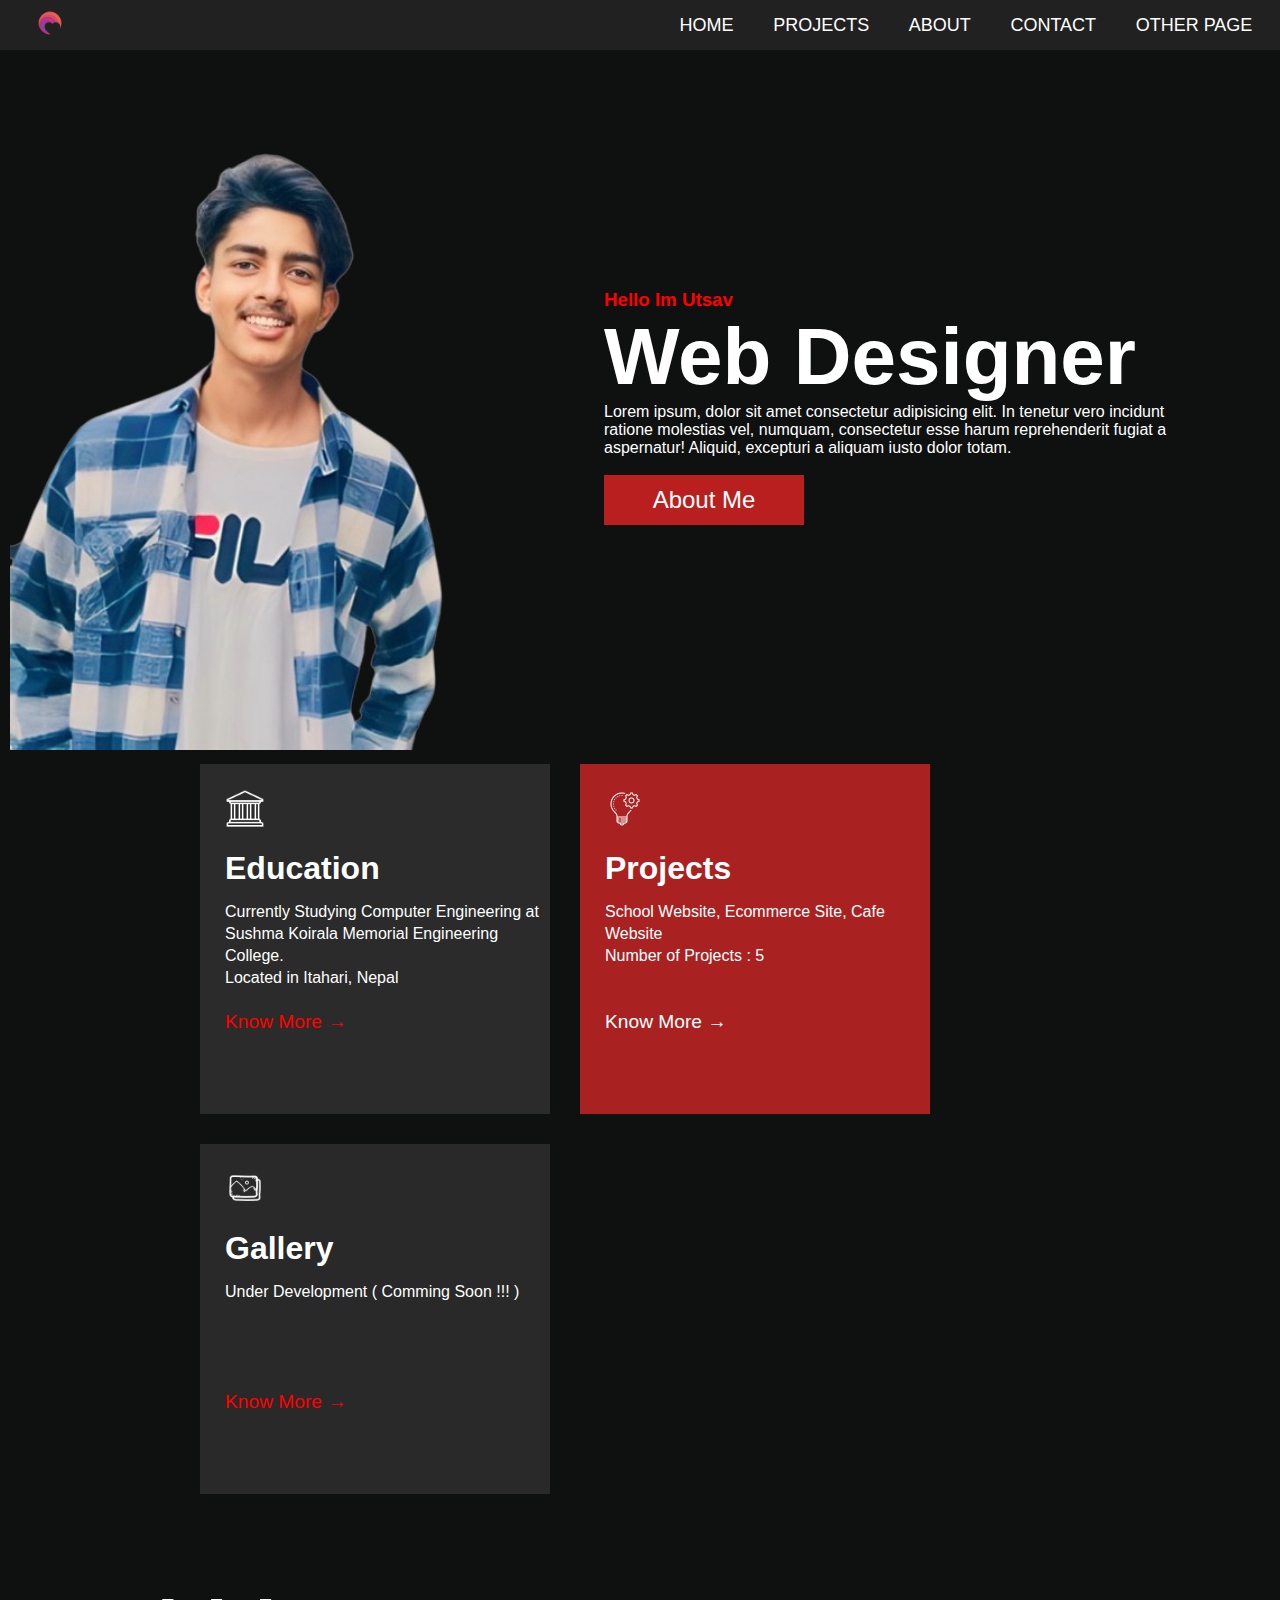
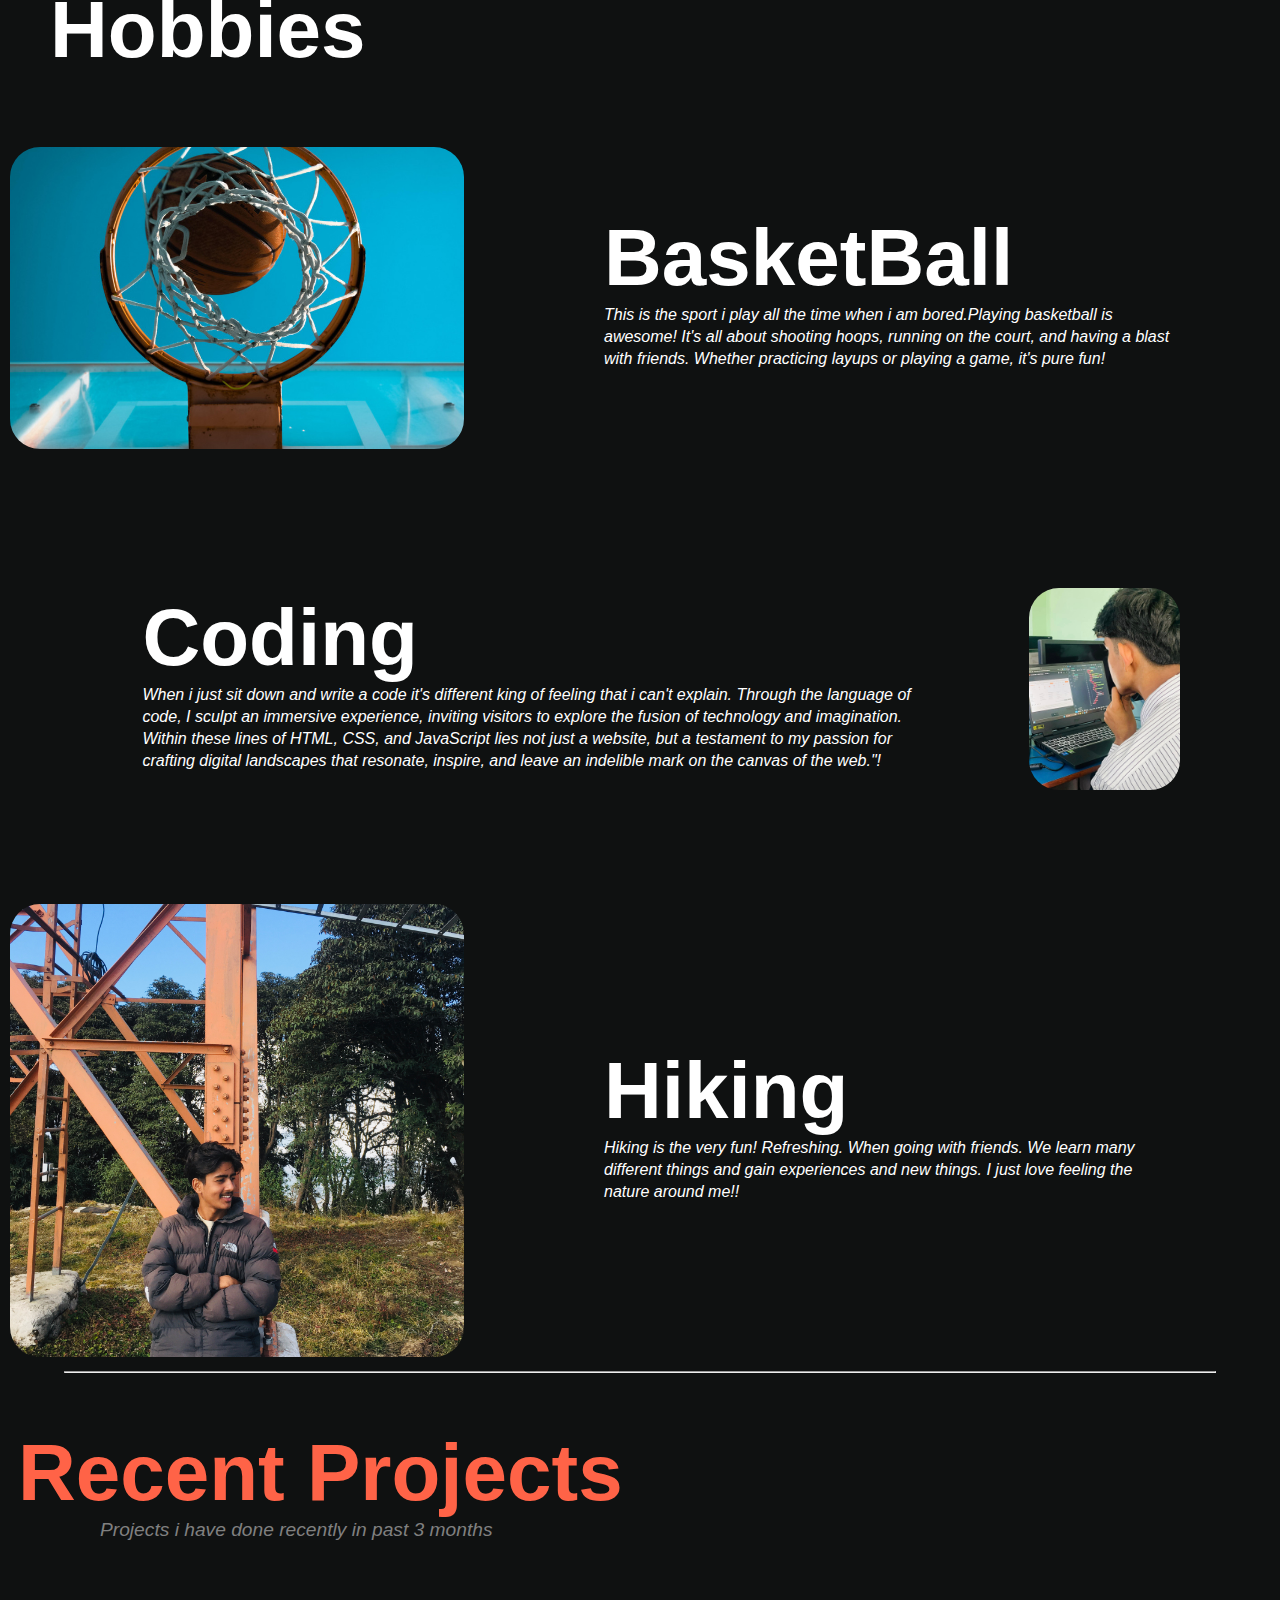
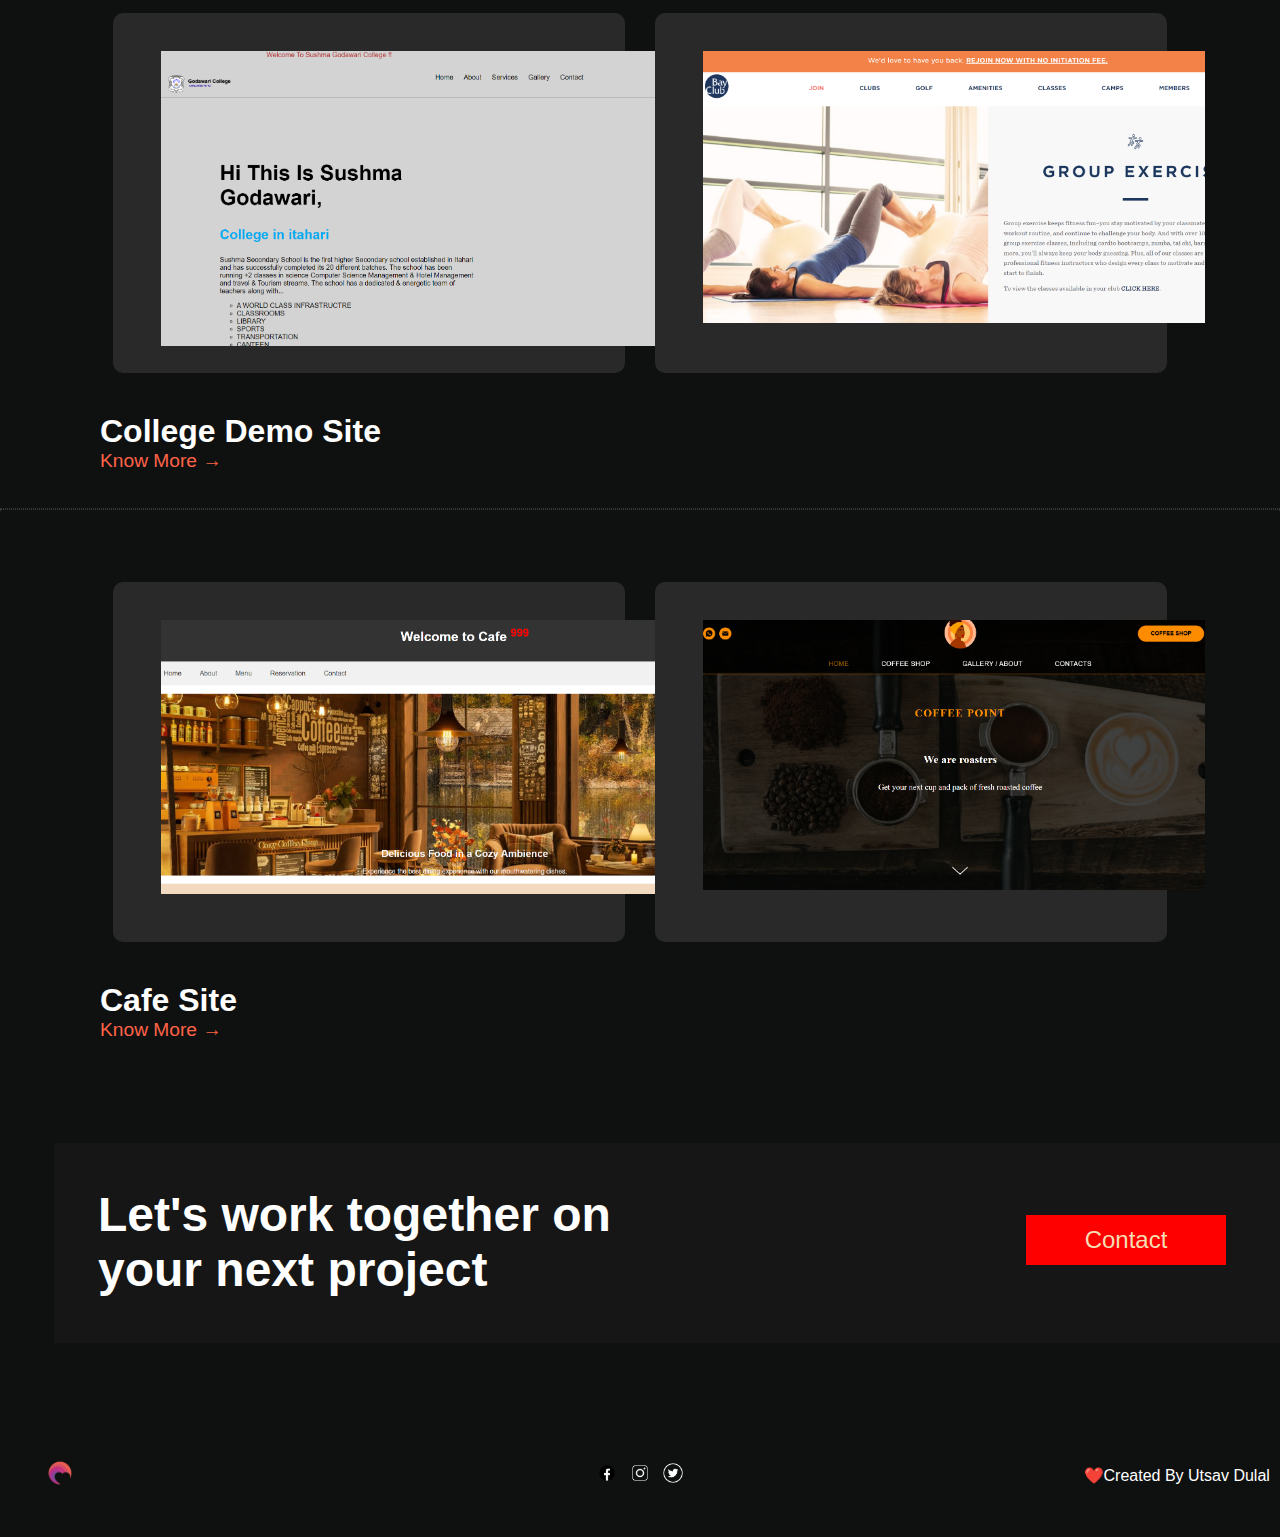
<file: index.html>
<!DOCTYPE html>
<html lang="en">

<head>
  <meta charset="UTF-8" />
  <meta name="viewport" content="width=device-width, initial-scale=1.0" />
  <title>Portfolio</title>
  <link rel="stylesheet" href="style.css" />
  <link rel="stylesheet" href="https://cdnjs.cloudflare.com/ajax/libs/font-awesome/6.5.1/css/all.min.css"
    integrity="sha512-DTOQO9RWCH3ppGqcWaEA1BIZOC6xxalwEsw9c2QQeAIftl+Vegovlnee1c9QX4TctnWMn13TZye+giMm8e2LwA=="
    crossorigin="anonymous" referrerpolicy="no-referrer" />
</head>

<body>
  <header>
    <div class="head-logo">
      <figure>
        <!-- <img src="logo-removebg.png" alt="logo.jpg" /> -->
        <a href="#"><img src="logo-removebg.png" alt="logo"></a>
      </figure>
    </div>

    <div class="navigation">
      <nav>
        <ul>
          <a style="text-decoration: none; color: white;" href="#">
            <li>HOME</li>
          </a>
          <a style="text-decoration: none; color: white;" href="#projects">
            <li>PROJECTS</li>
          </a>
          <li>ABOUT</li>
          <a style="text-decoration: none; color: white;" href="#con">
            <li>CONTACT</li>
          </a>
          <li>Other Page</li>
        </ul>
      </nav>
    </div>
  </header>

  <div class="container">
    <div class="leftchild">


      <img src="myimage.png" alt="error" width="100%" height="100%" />

    </div>

    <div class="rightchild">
      <article>
        <h3 style="color: red">Hello Im Utsav</h3>
        <h1>Web Designer</h1>
        <p>
          Lorem ipsum, dolor sit amet consectetur adipisicing elit. In tenetur
          vero incidunt ratione molestias vel, numquam, consectetur esse harum
          reprehenderit fugiat a aspernatur! Aliquid, excepturi a aliquam
          iusto dolor totam.
        </p><br>
        <button>About Me</button>
      </article>
    </div>
  </div>

  <!-- <br><br><br><br><br><br> -->

  <div class="sections">
    <div class="sec1"">
        <article>
          <figure>
            <a href=" #"><img src="college.png" alt="college.png"></a>
      </figure>

      <br>
      <h3>Education</h3><br>
      <p>
        <li>Currently Studying Computer Engineering at Sushma Koirala Memorial Engineering College.</li>
        <li> Located in Itahari, Nepal</li>
      </p>
      <br>
      <a style="text-decoration: none; color: red; font-size: 1.2em; " href="#">Know More <span>&#8594;</span></a>
      </article>
    </div>

    <div class="sec2" id="projects">
      <article>
        <figure>
          <a href="#"><img src="projects.png" alt="project.png"></a>
        </figure>
        <br>
        <h3>Projects </h3>
        <br>
        <p>
          <li>School Website, Ecommerce Site, Cafe Website</li>
          <li>Number of Projects : 5</li>
        </p>
        <br><br>
        <a style="text-decoration: none; color: white; font-size: 1.2em; " href="#">Know More <span>&#8594;</span></a>
      </article>
    </div>

    <div class="sec3">
      <article>
        <figure>
          <a href="#"><img src="gallery.png" alt="gallery.png"></a>
        </figure>
        <br>
        <h3>Gallery</h3><br>
        <p>Under Development ( Comming Soon !!! ) </p>
        <br><br><br><br>
        <a style="text-decoration: none; color: red; font-size: 1.2em;" href="#">Know More <span>&#8594;</span></a>
        <br>
      </article>
    </div>
  </div>
  <br><br><br><br><br>


  <h1 style="font-size: 5em; padding-left: 50px;">Hobbies</h1>

  <br><br>
  <div class="container">

    <div class="leftchild">


      <img style="border-radius: 30px;" src="basket.jpg" alt="error" width="100%" height="100%" />

    </div>

    <div class="rightchild">
      <article class="uttu">
        <!-- <h3 style="color: red">Hello Im Utsav</h3> -->
        <h1 style="font-size: 5em ">BasketBall</h1>
        <p style="line-height: 22px;">
          <i> This is the sport i play all the time when i am bored.Playing basketball is awesome! It's all about
            shooting hoops, running on the court, and having a blast with friends. Whether practicing layups or playing
            a game, it's pure fun! </i>
        </p><br>

      </article>
    </div>
  </div>




  <div class="container">
    <div class="leftchild"></div>
    <article class="egg">
      <!-- <h3 style="color: red">Hello Im Utsav</h3> -->
      <h1 style="font-size: 5em">Coding</h1>
      <p style="line-height: 22px;">
        <i> When i just sit down and write a code it's different king of feeling that i can't explain. Through the
          language of code, I sculpt an immersive experience, inviting visitors to explore the fusion of technology and
          imagination. Within these lines of HTML, CSS, and JavaScript lies not just a website, but a testament to my
          passion for crafting digital landscapes that resonate, inspire, and leave an indelible mark on the canvas of
          the web."! </i>
      </p><br>

    </article>


    <div class="rightchild">



      <img style="border-radius: 30px;" src="coding.jpg" alt="error" width="100%" height="100%" />

    </div>


  </div>
  </div>



  <div class="container">

    <div class="leftchild">


      <img style="border-radius: 30px;" src="tower.JPG" alt="error" width="100%" height="100%" />

    </div>

    <div class="rightchild">
      <article class="chicks">
        <!-- <h3 style="color: red">Hello Im Utsav</h3> -->
        <h1 style="font-size: 5em ">Hiking</h1>
        <p style="line-height: 22px;">
          <i> Hiking is the very fun! Refreshing. When going with friends. We learn many different things and gain
            experiences and new things. I just love feeling the nature around me!!</i>
        </p><br>

      </article>
    </div>
  </div>
  <center style="border-color: yellow;">
    <hr width="90%">
  </center>

  <br><br><br>
  <article class="pro">
    <h1 style="font-size: 5em; padding-left: 18px; color: tomato;">Recent Projects</h1>
    <p style="font-size: 1.2em; padding-left: 100px; color: gray;"><i> Projects i have done recently in past 3
        months</i></p>
    <br><br><br><br>
  </article>

  <div class="maindiv">
    <div class="maindiv1">
      <figure>
        <img src="sushma.png" alt="sushma.png">
      </figure>
    </div>

    <div class="maindiv2">
      <figure>
        <img src="gym.png" alt="gum">
      </figure>
    </div>
  </div>
  <h1 style="padding-left: 100px;">College Demo Site</h1>
  <a style="text-decoration: none; color: tomato; font-size: 1.2em; padding-left: 100px;" href="#">Know More
    <span>&#8594;</span></a>
  <br><br><br>
  <hr style="border: dotted 1px; color: #373a37;"><br><br><br>
  <br>

  <div class="maindiv">

    <div class="maindiv1">
      <figure>
        <img src="cafesite.png" alt="gym.png">
      </figure>
    </div>
    <div class="maindiv2">
      <figure>
        <img src="restront.png" alt="cafe">
      </figure>
    </div>
  </div>
  <div style="display: flex;">
    <article>
      <h1 style="padding-left: 100px;">Cafe Site</h1>
      <a style="text-decoration: none; color: tomato; font-size: 1.2em; padding-left: 100px;" href="#">Know More
        <span>&#8594;</span></a>

    </article>

  </div><br><br>
  <!-- <hr style="border: dotted 1px;"> -->
  <br><br>

  <div class="contact">
    <div class="contact1">
      <article>
        <h1>Let's work together on <br> your next project</h1>
      </article>
    </div>
    <div class="contact2" id="con">
      <article>

        <a href="tel:9863627365"><button>Contact</button></a>
      </article>
    </div>
  </div>

  <footer>
    <div>
      <figure class="foot-logo">
        <!-- <img src="logo-removebg.png" alt="logo.jpg" /> -->
        <a href="#"> <img src="logo-removebg.png" alt="logo"></a>
      </figure>
    </div>

    <div class="mouse">
      <figure>
        <a href="https://www.facebook.com/utsavdulal01" target="_blank"><img src="facebook.png" alt="facebook_logo"></a>
        &nbsp;
        <a href="https://www.instagram.com/utsav_dulal10/" target="_blank"><img src="instagram.png"
            alt="instagram_logo"></a>
        &nbsp;
        <a href="https://twitter.com/dulal_utsav" target="_blank"><img src="twitter.png" alt="twitter_logo"></a>
      </figure>
    </div>

    <div class="fooot-3" align="right">
      <p>❤️Created By Utsav Dulal</p>
    </div>
  </footer>
</body>

</html>
</file>
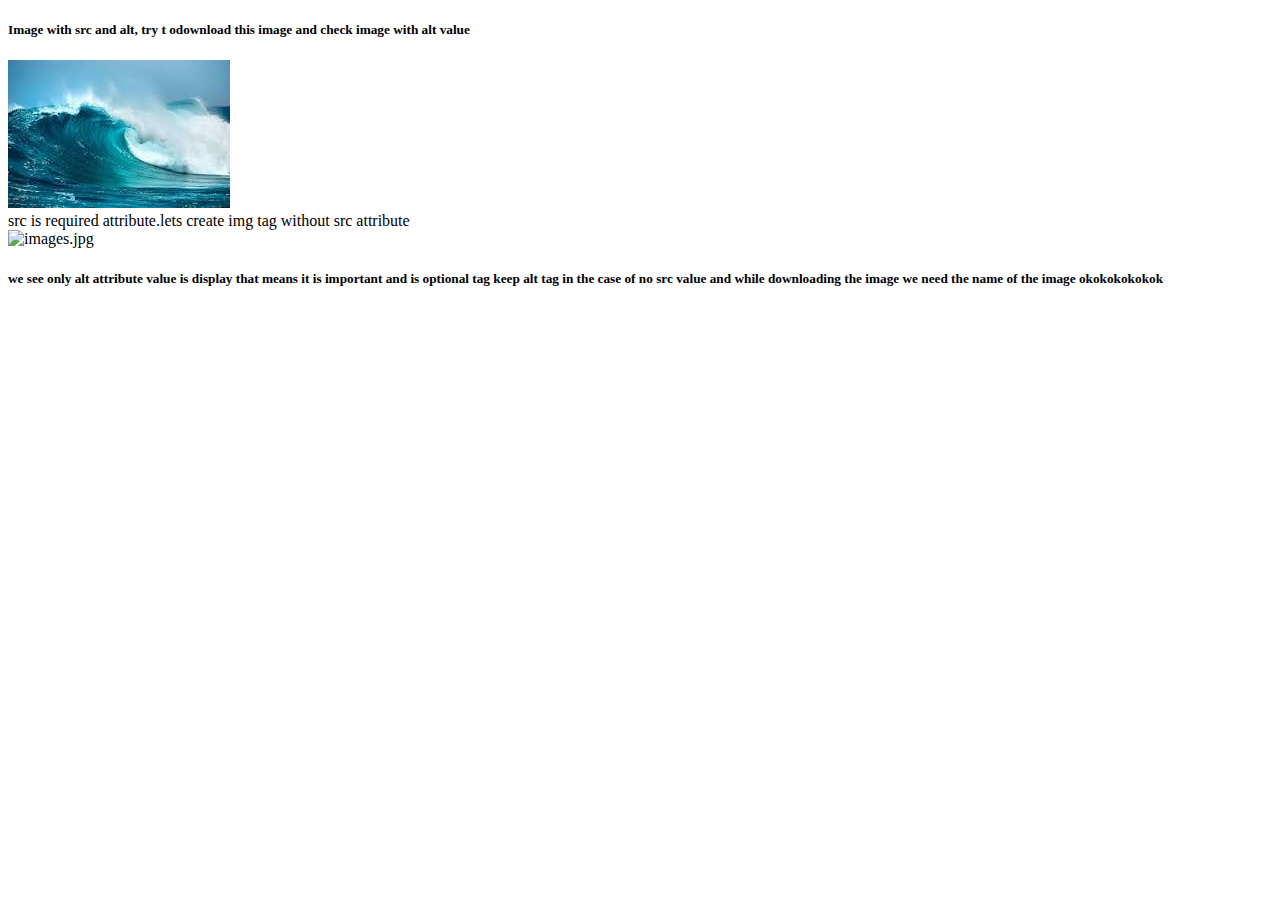
<file: head.html>
<!DOCTYPE html>
<html lang="en">
  <head>
    <meta charset="UTF-8" />
    <meta name="viewport" content="width=device-width, initial-scale=1.0" />
    <title>Document</title>
  </head>
  <body></body>
</html>
<!DOCTYPE html>
<html lang="en">
  <head>
    <meta charset="UTF-8" />
    <meta name="viewport" content="width=device-width, initial-scale=1.0" />
    <title>portfolio</title>
  </head>
  <body>
    <h5>
      Image with src and alt, try t odownload this image and check image with
      alt value
    </h5>
    <img src="images.jpg" alt="image" />
    <br />
    <span
      >src is required attribute.lets create img tag without src attribute</span
    >
    <br />
    <img alt="images.jpg" />
    <h5>
      we see only alt attribute value is display that means it is important and
      is optional tag keep alt tag in the case of no src value and while
      downloading the image we need the name of the image okokokokokok
    </h5>
  </body>
</html>
</file>
<file: style.css>
* {
  margin: 0;
  padding: 0;
  box-sizing: border-box;
}

li {
  list-style-type: none;
}

body {
  background-color: #0f1111;
  color: white;
  font-family: sans-serif;
  text-align: left;
}

header {
  position: sticky;
  top: 0;
  width: 100%;
  background-color: rgb(34, 33, 33);
  height: 50px;
}

.head-logo {
  width: 50%;
  align-items: left;
  padding: 0px;
  margin: 0px;
}

figure img {
  width: 100px;
}

.navigation {
  width: 50%;
}

header {
  display: flex;

  align-items: center;
}

.navigation nav ul {
  display: flex;
  justify-content: flex-end;
  justify-content: space-evenly;
  font-size: large;
}

.navigation nav ul li {
  padding-left: 12px;
  text-transform: uppercase;
}

.foot-logo {
  width: 50%;
  align-items: left;
}

.container {
  display: flex;
  align-items: center;
  padding: 10px;
  /*border: 1px solid red;*/
}

.container .leftchild img {
  width: 90%;

  object-fit: cover;
  align-items: end;
  /* border: 2px solid white; */
}

.rightchild h1 {
  font-size: 5em;
}

.container .rightchild button {
  cursor: pointer;
  background-color: rgb(185, 31, 31);
  height: 50px;
  width: 200px;
  color: white;
  font-size: 1.5em;
  border: none;
}

.rightchild button:hover {
  color: black;
  background-color: white;
}

.container .leftchild {
  width: 40%;
  /* border: 1px solid red;*/
}

.container .rightchild {
  width: 60%;
  /* border: 1px solid red;*/
  align-items: center;
  padding: 90px;
}

.sections img {
  width: 40px;
}

.sections {
  width: 100%;
  /* border: 1px solid red; */
  display: flex;
  flex-wrap: wrap;
  grid-gap: 30px;
  padding-left: 200px;
  line-height: 22px;
}

.sections h3 {
  font-size: 2em;
}

.sections>div {
  height: 350px;
  width: 350px;
  padding-left: 25px;
  padding-top: 25px;
  align-items: center;
}

.sections :hover {
  background-color: orange;
  color: black;
}

.sec1 {
  /* border: 1px solid red; */

  align-items: center;
  background-color: #2a2b2a;
}

.sections .sec1 li {
  list-style-type: none;
}

.sec2 {
  /* border: 1px solid red; */

  align-items: center;
  background-color: rgb(169, 33, 33);
}

.sec3 {
  /* border: 1px solid red; */
  background-color: #282928;
  align-items: center;
}

/* .five_divs {
  width: 100%;
  height: 120px;
  display: flex;
  flex-wrap: wrap;
  border: 1px solid red;
  padding: 0;
  text-align: center;
  grid-gap: 20px;
} */

/* .five_divs h3 {
  font-size: 3em;
  color: red;
}

.five_divs> {
  display: flex;
  flex-wrap: wrap;
  height: 350px;
  width: 350px;
  padding-left: 25px;
  padding-top: 25px;
}

.div_1 {
  height: 100px;
  width: 30%;
  border: 1px solid red;
}

.div_2 {
  height: 100px;
  width: 30%;
  border: 1px solid red;
}

.div_3 {
  height: 100px;
  width: 30%;
  border: 1px solid red;
} */

/* .two_divs {
  width: 100%;
  height: 100px;
  display: flex;
  flex-wrap: wrap;
  border: 1px solid red;
  padding: 0;
  text-align: center;
  justify-content: end;
  grid-gap: 20px;
  padding-right: 100px;
}

.two_divs h3 {
  font-size: 3em;
  columns: red;
}

.two_divs>div {
  height: 100px;
  width: 30%;
}

.div_4 {
  height: 100px;
  width: 30%;
  /* border: 1px solid red; */
/* } */

/* .div_5 {
  height: 100px;
  width: 30%;
  /* border: 1px solid red; */
/* } */ 

.hobby {
  width: 100%;
  height: 400px;
  /* border: 1px solid red; */
  display: flex;

  object-fit: cover;
}

.hobby1 {
  width: 48%;
  border: 1px solid rebeccapurple;
  display: flex;
  flex-wrap: wrap;
  padding-top: 30px;
  padding-left: 30px;
}

.hobby2 {
  width: 40%;
  /* border: 1px solid red; */
}

.hobby .hobby2 img {
  width: 100%;
  height: 100%;
  object-fit: cover;
  align-items: end;
}

.maindiv {
  /* border: 1px solid red; */
  width: 100%;
  height: 400px;
  display: flex;
  /* justify-content: space-evenly; */
  justify-content: center;
  gap: 30px;
  /* padding-top: 36px; */
}

.maindiv1 {
  /* border: 1px solid red; */
  width: 40%;
  height: 90%;
  /* padding-top: 20px; */
  background-color: #282928;
  border-radius: 10px;
}

.maindiv1 img {
  width: 550px;
  padding-top: 38px;
  padding-left: 48px;
}

.maindiv2 {
  /* border: 1px solid red; */
  width: 40%;
  height: 90%;
  background-color: #282928;
  border-radius: 10px;
}

.maindiv2 img {
  width: 550px;
  padding-top: 38px;
  padding-left: 48px;
}

.contact {
  /* border: 1px solid rebeccapurple; */
  width: 100%;
  height: 300px;
  display: flex;
  padding-top: 30px;
}

.contact1 {
  /* border: 1px solid red; */
  width: 50%;
  height: 200px;
  padding-left: 44px;
  padding-top: 44px;
  background-color: #151615;
  margin-left: 54px;
}

.contact1 h1 {
  font-size: 3em;
}

.contact2 {
  /* border: 1px solid red; */
  width: 50%;
  height: 200px;
  margin-right: 5 3px;
  background-color: #151615;
  padding-top: 72px;
  padding-left: 92px;
  text-align: right;
  padding-right: 54px;
}

.contact2 button {
  cursor: pointer;
  background-color: red;
  height: 50px;
  width: 200px;
  color: wheat;
  font-size: 1.5em;
  border: none;
}

.contact2 button:hover {
  color: black;
  background-color: white;
}

footer {
  display: flex;
  flex-wrap: wrap;
  padding: 10px;
  align-items: center;
}

footer>div {
  width: 33.33%;
}

.foot-3 {
  text-align: right;
}

.mouse {
  text-align: center;
}

.mouse figure img {
  width: 20px;
}

* {
  margin: 0;
  padding: 0;
  box-sizing: border-box;
}

li {
  list-style-type: none;
}

body {
  background-color: #0f1111;
  color: white;
  font-family: sans-serif;
  text-align: left;
}

header {
  position: sticky;
  top: 0;
  width: 100%;
  background-color: rgb(34, 33, 33);
  height: 50px;
}

.head-logo {
  width: 50%;
  align-items: left;
  padding: 0px;
  margin: 0px;
}

figure img {
  width: 100px;
}

.navigation {
  width: 50%;
}

header {
  display: flex;
  align-items: center;
}

.navigation nav ul {
  display: flex;
  justify-content: flex-end;
  justify-content: space-evenly;
  font-size: large;
}

.navigation nav ul li {
  padding-left: 12px;
  text-transform: uppercase;
}

.foot-logo {
  width: 50%;
  align-items: left;
}

/* ... your existing styles ... */

/* Media Query for Max Width 767px */
@media only screen and (max-width: 767px) {
  h3 {
    font-size: 36px;
  }

  .head-logo {
    width: 20%;
  }

  .navigation {
    width: 80%;
  }

  .navigation ul li {
    font-size: 10px;
  }

  .container {
    height: 300px;
    padding: 0;
  }

  .container.leftchild {
    width: 30%;
  }

  .container .rightchild {
    width: 70%;
    padding: 0;
  }

  .rightchild h3 {
    font-size: 0.9em;
  }

  .rightchild h1 {
    font-size: 2.5em;
  }

  .rightchild p {
    font-size: 10px;
    padding-left: 10px;
  }

  .container .rightchild button {

    height: 20px;
    width: 100px;
    font-size: 1em;

  }

  .sections {
    grid-gap: 8px;
    padding-left: 50px;
    line-height: 25px;
    grid-gap: 5px;
    border-radius: 25px;
  }

  .sections>div {
    height: 350px;
    width: 250px;
    padding-left: 5px;
    padding-top: 5px;
    align-items: none;

  }
  .sections img{
    width: 30px;
  }
  .sections p{
    font-size: 14px;
  }


  .sections h3 {
    font-size: 1em;
  }


.uttu{
  font-size: 6px;
}

.egg{
  font-size: 8px;
}
.chicks{
  font-size: 8px;
}


.maindiv{
  display: none;
}

.maindiv .maindiv1 img{
  width: 100%;
  object-fit: cover;
}


.pro{
  font-size: 9px;
}


.contact{
  padding-top: 0;
  height: 100px;
}
.contact1{
  height: 100px;
  padding-left: 22px;
  padding-top: 22px;
}
.contact2{
  height: 100px;
  padding-left: 30px;
  padding-top: 30px;
}
.contact2 button{
  height: 30px;
  width: 100px;
  font-size: 1em;
}
.contact1 h1{
  font-size: 1em;
}

.fooot-3 p{
  font-size: 10px;
}

}
</file>
